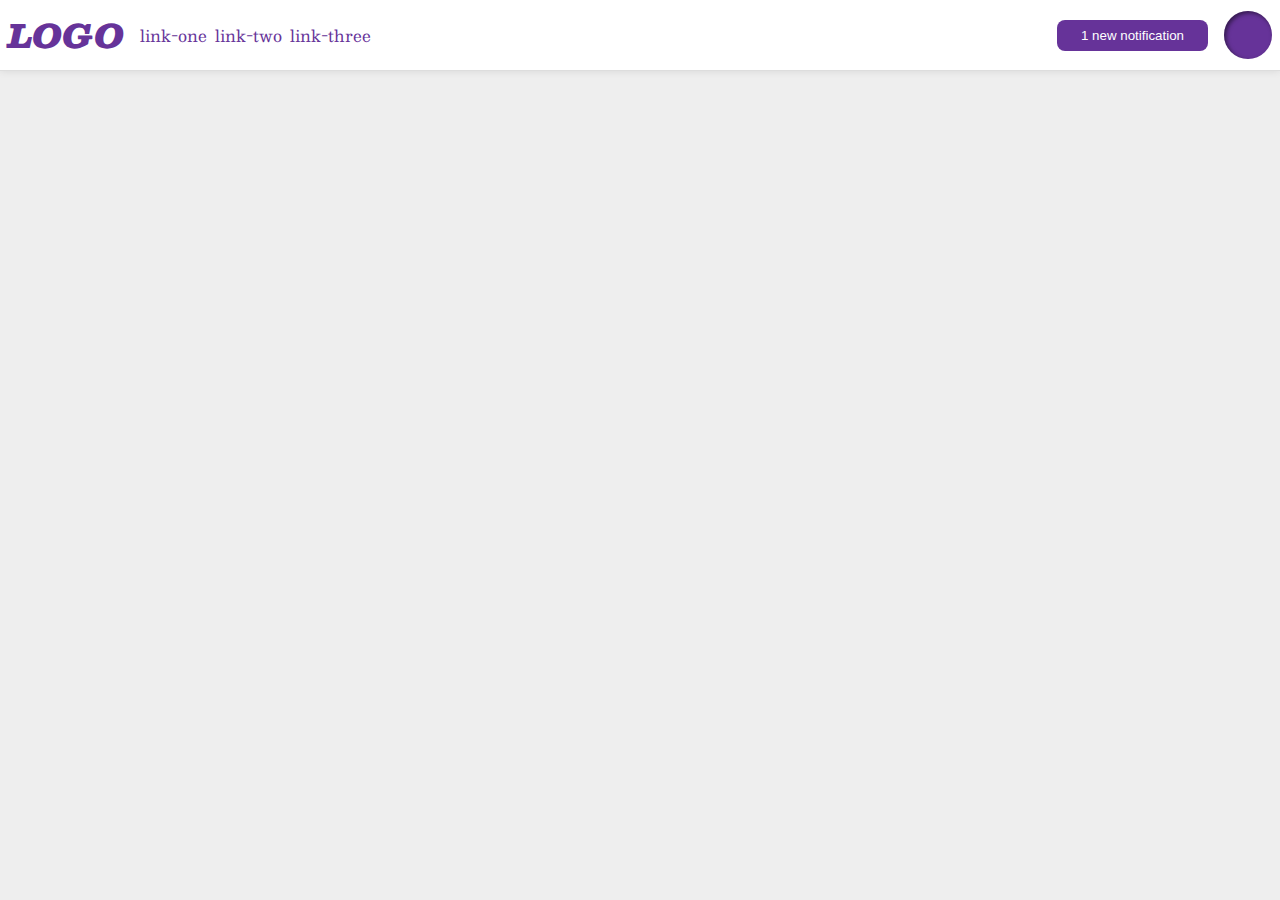
<file: foundations/flex/03-flex-header-2/index.html>
<!DOCTYPE html>
<html lang="en">
  <head>
    <meta charset="UTF-8">
    <meta http-equiv="X-UA-Compatible" content="IE=edge">
    <meta name="viewport" content="width=device-width, initial-scale=1.0">
    <title>Flex Header 2</title>
    <link rel="stylesheet" href="style.css">
  </head>
  <body>
    <div class="header">
      <div class="left">
        <div class="logo">
          LOGO
        </div>
        <ul class="links">
          <li><a href="https://google.com">link-one</a></li>
          <li><a href="https://google.com">link-two</a></li>
          <li><a href="https://google.com">link-three</a></li>
        </ul>
      </div>
      <div class="right">
        <button class="notifications">
          1 new notification
        </button>
        <div class="profile-image"></div>
      </div>
    </div>
  </body>
</html>
</file>
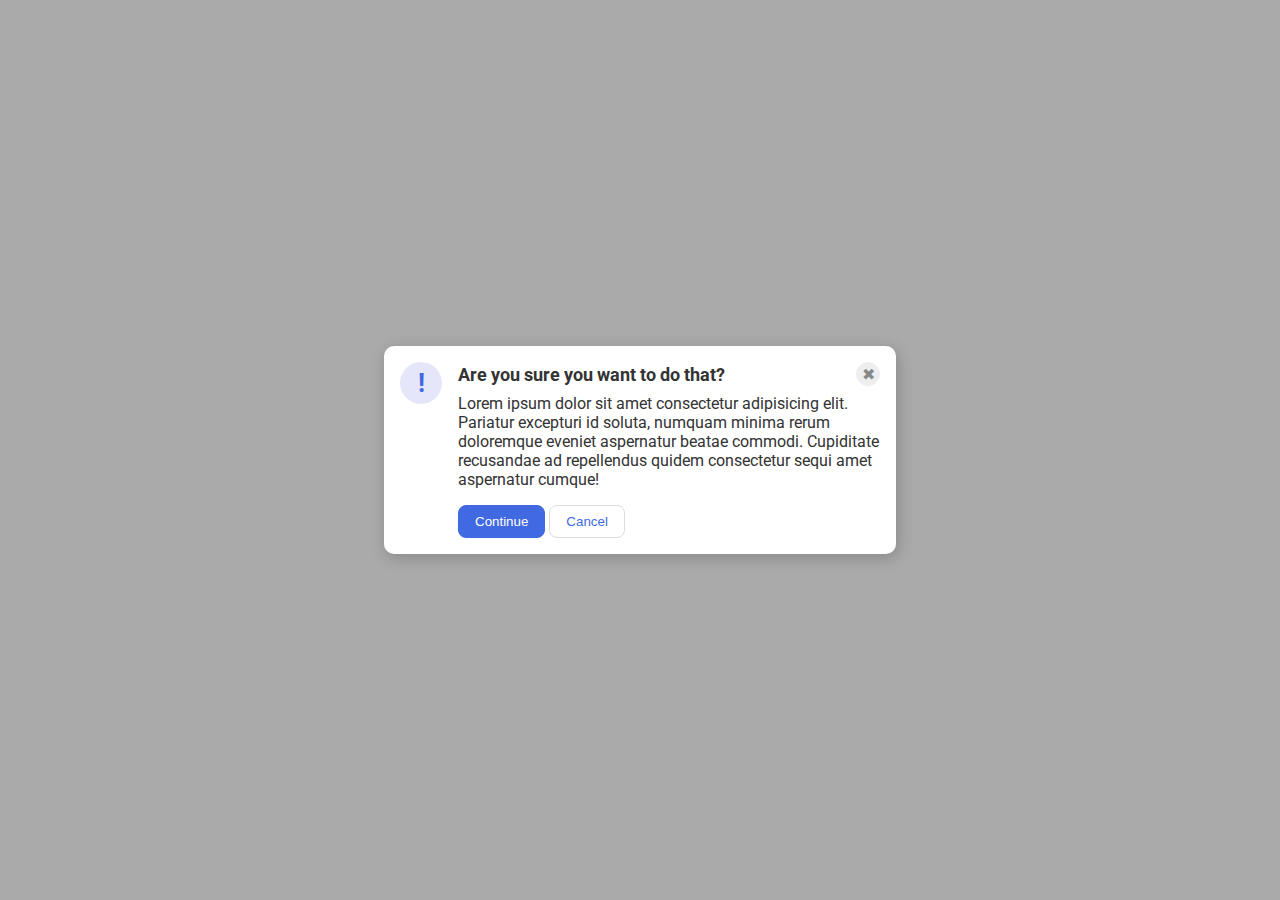
<file: foundations/flex/05-flex-modal/index.html>
<!DOCTYPE html>
<html lang="en">
  <head>
    <meta charset="UTF-8">
    <meta http-equiv="X-UA-Compatible" content="IE=edge">
    <meta name="viewport" content="width=device-width, initial-scale=1.0">
    <link rel="stylesheet" href="style.css">
    <title>Modal</title>
  </head>
  <body>
    <div class="modal">
      <div class="icon">!</div>
      <div class="main">
        <div class="header"> Are you sure you want to do that?
          <button class="close-button">✖</button>
        </div>
        <div class="text">Lorem ipsum dolor sit amet consectetur adipisicing elit. Pariatur excepturi id soluta, numquam minima rerum doloremque eveniet aspernatur beatae commodi. Cupiditate recusandae ad repellendus quidem consectetur sequi amet aspernatur cumque!</div>
        <button class="continue">Continue</button>
        <button class="cancel">Cancel</button>
      </div>
    </div>
  </body>
</html>
</file>
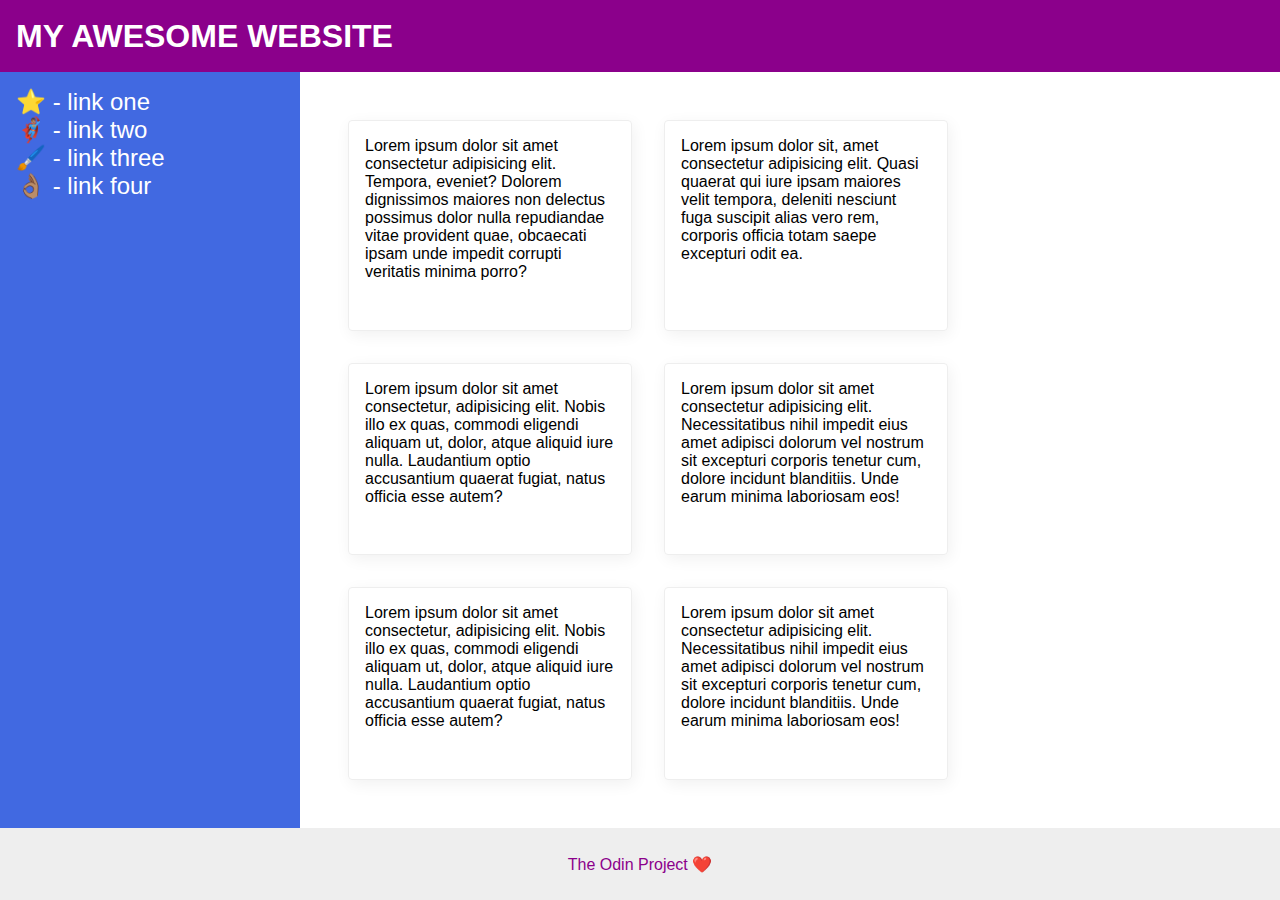
<file: foundations/flex/07-flex-layout-2/index.html>
<!DOCTYPE html>
<html lang="en">
  <head>
    <meta charset="UTF-8">
    <meta http-equiv="X-UA-Compatible" content="IE=edge">
    <meta name="viewport" content="width=device-width, initial-scale=1.0">
    <title>The Holy Grail</title>
    <link rel="stylesheet" href="style.css">
  </head>
  <body>
      <div class="header">
        MY AWESOME WEBSITE
      </div>
      <div class="content">
        <div class="sidebar">
          <ul>
            <li><a href="#">⭐ - link one</a></li>
            <li><a href="#">🦸🏽‍♂️ - link two</a></li>
            <li><a href="#">🖌️ - link three</a></li>
            <li><a href="#">👌🏽 - link four</a></li>
          </ul>
        </div>
        <div class="cards">
          <div class="card">Lorem ipsum dolor sit amet consectetur adipisicing elit. Tempora, eveniet? Dolorem dignissimos maiores non delectus possimus dolor nulla repudiandae vitae provident quae, obcaecati ipsam unde impedit corrupti veritatis minima porro?</div>
          <div class="card">Lorem ipsum dolor sit, amet consectetur adipisicing elit. Quasi quaerat qui iure ipsam maiores velit tempora, deleniti nesciunt fuga suscipit alias vero rem, corporis officia totam saepe excepturi odit ea.</div>
          <div class="card">Lorem ipsum dolor sit amet consectetur, adipisicing elit. Nobis illo ex quas, commodi eligendi aliquam ut, dolor, atque aliquid iure nulla. Laudantium optio accusantium quaerat fugiat, natus officia esse autem?</div>
          <div class="card">Lorem ipsum dolor sit amet consectetur adipisicing elit. Necessitatibus nihil impedit eius amet adipisci dolorum vel nostrum sit excepturi corporis tenetur cum, dolore incidunt blanditiis. Unde earum minima laboriosam eos!</div>
          <div class="card">Lorem ipsum dolor sit amet consectetur, adipisicing elit. Nobis illo ex quas, commodi eligendi aliquam ut, dolor, atque aliquid iure nulla. Laudantium optio accusantium quaerat fugiat, natus officia esse autem?</div>
          <div class="card">Lorem ipsum dolor sit amet consectetur adipisicing elit. Necessitatibus nihil impedit eius amet adipisci dolorum vel nostrum sit excepturi corporis tenetur cum, dolore incidunt blanditiis. Unde earum minima laboriosam eos!</div>
        </div>
      </div>
    <div class="footer">
      The Odin Project ❤️
    </div>
  </body>
</html>
</file>
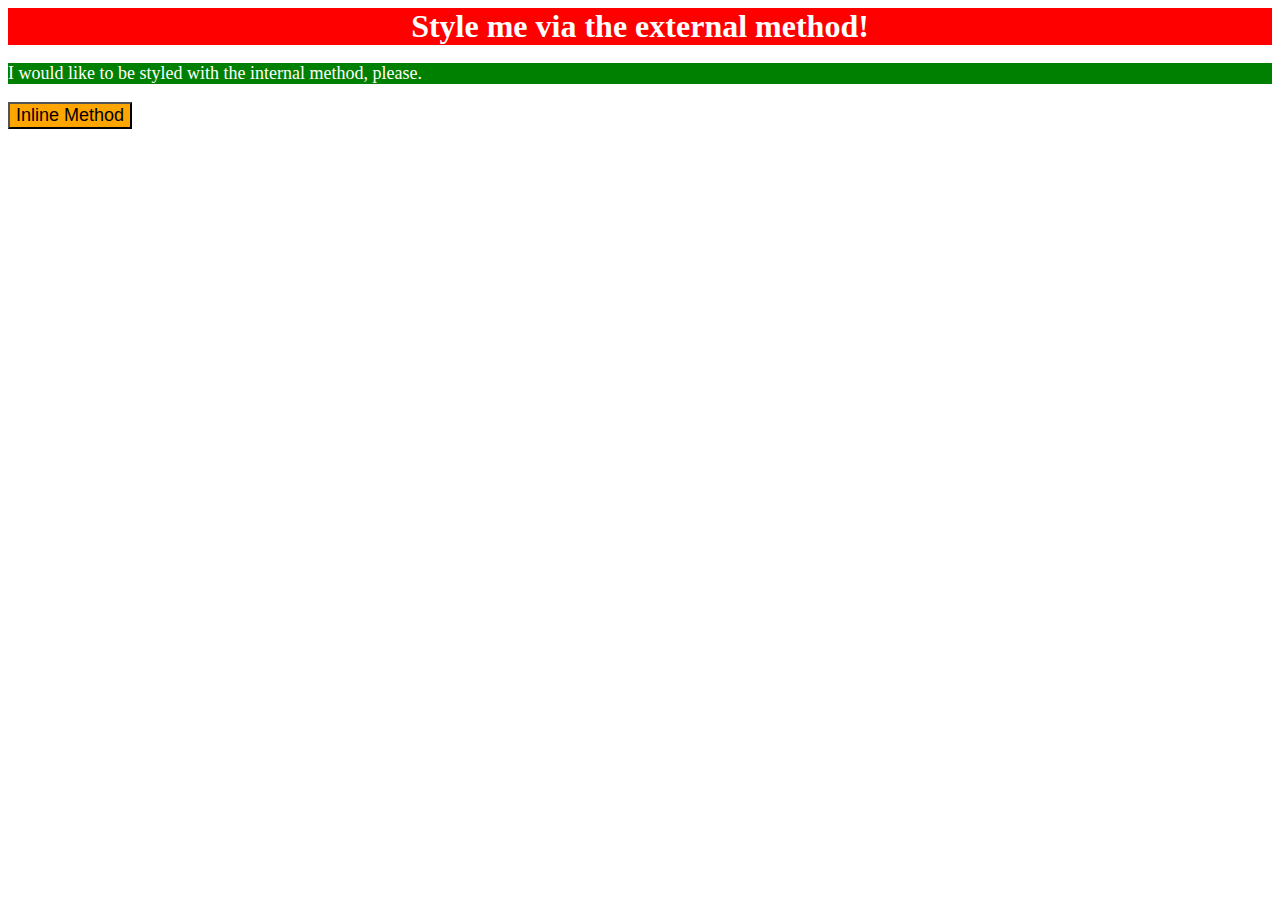
<file: foundations/intro-to-css/01-css-methods/index.html>
<!DOCTYPE html>
<html lang="en">
  <head>
    <meta charset="UTF-8">
    <meta http-equiv="X-UA-Compatible" content="IE=edge">
    <meta name="viewport" content="width=device-width, initial-scale=1.0">
    <link rel="stylesheet" href="styles.css">
    <title>Methods for Adding CSS</title>
    <style>
      p {
        background-color: green;
        color: white;
        font-size: 18px;
      }
    </style>
  </head>
  <body>
    <div>Style me via the external method!</div>
    <p>I would like to be styled with the internal method, please.</p>
    <button style="background-color: orange; font-size: 18px;">Inline Method</button>
  </body>
</html>
</file>
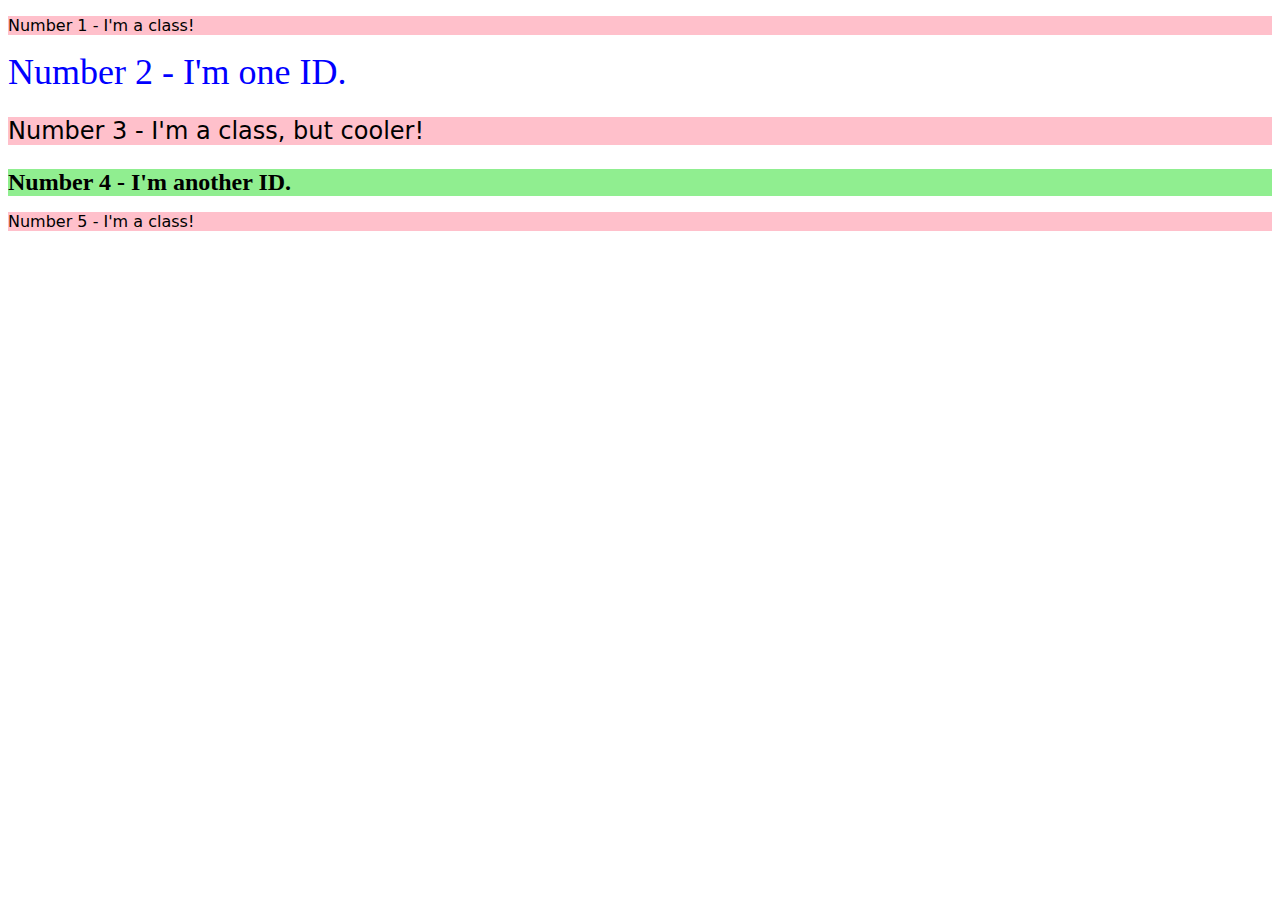
<file: foundations/intro-to-css/02-class-id-selectors/index.html>
<!DOCTYPE html>
<html lang="en">
  <head>
    <meta charset="UTF-8">
    <meta http-equiv="X-UA-Compatible" content="IE=edge">
    <meta name="viewport" content="width=device-width, initial-scale=1.0">
    <title>Class and ID Selectors</title>
    <link rel="stylesheet" href="style.css">
  </head>
  <body>
    <p class="class">Number 1 - I'm a class!</p>
    <div id="n2">Number 2 - I'm one ID.</div>
    <p class="class cool">Number 3 - I'm a class, but cooler!</p>
    <div id="n4">Number 4 - I'm another ID.</div>
    <p class="class">Number 5 - I'm a class!</p>
  </body>
</html>
</file>
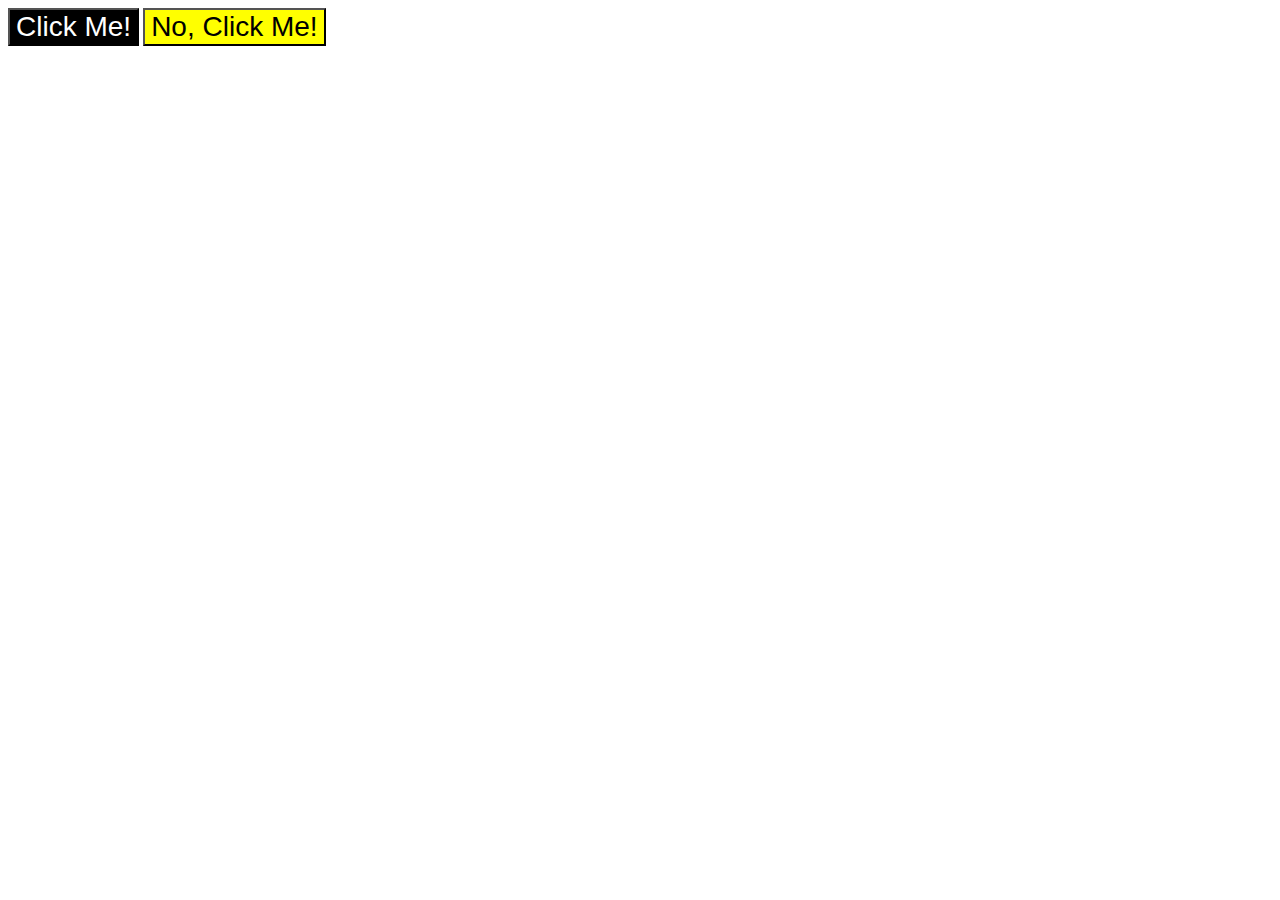
<file: foundations/intro-to-css/03-grouping-selectors/index.html>
<!DOCTYPE html>
<html lang="en">
  <head>
    <meta charset="UTF-8">
    <meta http-equiv="X-UA-Compatible" content="IE=edge">
    <meta name="viewport" content="width=device-width, initial-scale=1.0">
    <title>Grouping Selectors</title>
    <link rel="stylesheet" href="style.css">
  </head>
  <body>
    <button class="button1">Click Me!</button>
    <button class="button2">No, Click Me!</button>
  </body>
</html>
</file>
<file: foundations/flex/03-flex-header-2/style.css>
/* this is some magical font-importing.  
you'll learn about it later. */
@import url('https://fonts.googleapis.com/css2?family=Besley:ital,wght@0,400;1,900&display=swap');

body {
  margin: 0;
  background: #eee;
  font-family: Besley, serif;
}

.header {
  background: white;
  border-bottom: 1px solid #ddd;
  box-shadow: 0 0 8px rgba(0,0,0,.1);
  display: flex;
  padding: 8px;
  justify-content: space-between;
}

.profile-image {
  background: rebeccapurple;
  box-shadow: inset 2px 2px 4px rgba(0,0,0,.5);
  border-radius: 50%;
  width: 48px;
  height: 48px;
}

.logo {
  color: rebeccapurple;
  font-size: 32px;
  font-weight: 900;
  font-style: italic;
}

button {
  border: none;
  border-radius: 8px;
  background: rebeccapurple;
  color: white;
  padding: 8px 24px;
}

a {
  /* this removes the line under our links */
  text-decoration: none;
  color: rebeccapurple;
}

ul {
  list-style-type: none;
  display: flex;
  gap: 8px;
  margin: 0;
  padding: 0;
}

.right, .left {
  display: flex;
  gap: 16px;
  align-items: center;
}
</file>
<file: foundations/flex/05-flex-modal/style.css>
@import url('https://fonts.googleapis.com/css2?family=Roboto:wght@400;700&display=swap');

html, body {
  height: 100%;
}

body {
  font-family: Roboto, sans-serif;
  margin: 0;
  background: #aaa;
  color: #333;
  /* I'll give you this one for free lol */
  display: flex;
  align-items: center;
  justify-content: center;
}

.modal {
  background: white;
  width: 480px;
  border-radius: 10px;
  box-shadow: 2px 4px 16px rgba(0,0,0,.2);
  display: flex;
  padding: 16px;
  gap: 16px;
}

.icon {
  color: royalblue;
  font-size: 26px;
  font-weight: 700;
  background: lavender;
  width: 42px;
  height: 42px;
  border-radius: 50%;
  display: flex;
  align-items: center;
  justify-content: center;
  flex-shrink: 0;
}

.close-button {
  background: #eee;
  border-radius: 50%;
  color: #888;
  font-weight: 400;
  font-size: 16px;
  height: 24px;
  width: 24px;
  display: flex;
  align-items: center;
  justify-content: center;
  border: 1px solid #eee;
  padding: 0;
}

button {
  cursor: pointer;
  padding: 8px 16px;
  border-radius: 8px;
}

button.continue {
  background: royalblue;
  border: 1px solid royalblue;
  color: white;
}

button.cancel {
  background: white;
  border: 1px solid #ddd;
  color: royalblue;
}

.header {
  display: flex;
  align-items: center;
  justify-content: space-between;
  font-size: 18px;
  margin-bottom: 8px;
  font-weight: 700;
}

.text {
  font-size: 16px;
  margin-bottom: 16px;
}
</file>
<file: foundations/flex/07-flex-layout-2/style.css>
body {
  font-family: -apple-system, BlinkMacSystemFont, 'Segoe UI', Roboto, Oxygen, Ubuntu, Cantarell, 'Open Sans', 'Helvetica Neue', sans-serif;
  margin: 0;
  min-height: 100vh;

  display: flex;
  flex-direction: column;
}

.header {
  height: 72px;
  background: darkmagenta;
  color: white;
  font-size: 32px;
  font-weight: 900;
  align-content: center;
  padding-left: 16px;
}

.footer {
  height: 72px;
  background: #eee;
  color: darkmagenta;
  align-content: center;
  text-align: center;
}

.sidebar {
  width: 300px;
  background: royalblue;
  box-sizing: border-box;
  justify-content: flex-start;
  flex-shrink: 0;
  font-size: 24px;
  padding: 16px;
}

.card {
  border: 1px solid #eee;
  box-shadow: 2px 4px 16px rgba(0,0,0,.06);
  border-radius: 4px;
  width: 250px;
  padding: 16px;
}

.content {
  display: flex;
  flex: 1;
}

.cards {
  display: flex;
  flex-wrap: wrap;
  padding: 48px;
  gap: 32px;
}

ul {
  list-style-type: none;
  margin: 0;
  padding: 0;
}

a {
  text-decoration: none;
  color: white;
}
</file>
<file: foundations/intro-to-css/01-css-methods/styles.css>
div {
    background-color: red;
    color: white;
    font-size: 32px;
    text-align: center;
    font-weight: 700;
}
</file>
<file: foundations/intro-to-css/02-class-id-selectors/style.css>
.class {
    background-color: pink;
    font-family: "Verdana", "DejaVu Sans", "sans-serif";
}

.cool {
    font-size: 24px;
}

#n2 {
    color: blue;
    font-size: 36px;
}

#n4 {
    background-color: lightgreen;
    font-size: 24px;
    font-weight: 700;
}
</file>
<file: foundations/intro-to-css/03-grouping-selectors/style.css>
.button1 {
    background-color: black;
    color: white;
}

.button2{
    background-color: yellow;
}

.button1, .button2 {
    font-size: 28px;
    font-family: "Helvetica", "Times New Roman", "sans-serif";
}
</file>
